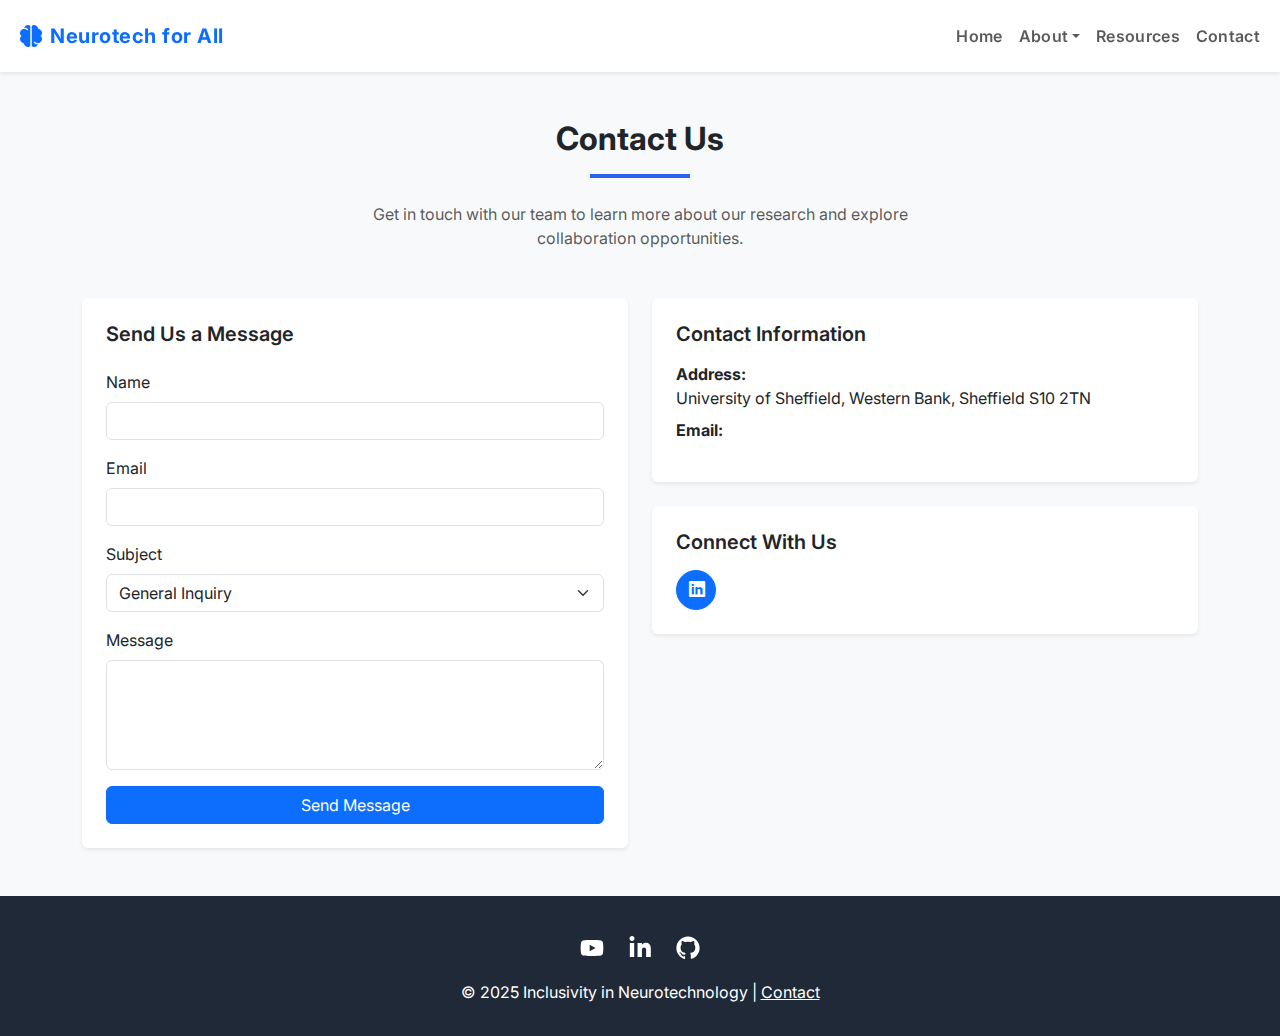
<file: contact.html>
<!DOCTYPE html>
<html lang="en">
<head>
  <!-- Meta Info -->
  <meta charset="UTF-8" />
  <meta name="viewport" content="width=device-width, initial-scale=1.0" />
  <title>Neurotech for All</title>

  <!-- Bootstrap CSS -->
  <link href="https://cdn.jsdelivr.net/npm/bootstrap@5.3.0/dist/css/bootstrap.min.css" rel="stylesheet">

  <!-- Google Fonts -->
  <link href="https://fonts.googleapis.com/css2?family=Inter:wght@400;600&display=swap" rel="stylesheet" />

  <!-- Bootstrap Icons -->
  <link href="https://cdn.jsdelivr.net/npm/bootstrap-icons@1.10.5/font/bootstrap-icons.css" rel="stylesheet">

  <!-- Font Awesome Icons -->
  <link rel="stylesheet" href="https://cdnjs.cloudflare.com/ajax/libs/font-awesome/6.4.0/css/all.min.css">

  <!-- Custom CSS -->
  <link rel="stylesheet" href="static/css/styles.css">

  <!-- Favicon -->
  <link rel="icon" type="image/png" href="static/images/brain.png">
</head>

<body>
  <!-- Main Navigation Bar -->
<nav class="navbar navbar-expand-lg bg-white shadow-sm py-3 sticky-top">
  <div class="container-fluid">

    <!-- Brand Logo and Name -->
    <a class="navbar-brand fw-bold text-primary d-flex align-items-center" href="index.html" style="font-size: 1.25rem; letter-spacing: 0.5px;">
      <img src="static/images/brain.png" alt="Brain icon" style="height: 1.4rem; margin-right: 0.5rem; margin-left: 0.5rem;">
      Neurotech for All
    </a>

    <!-- Mobile Menu Toggler -->
    <button class="navbar-toggler" type="button" data-bs-toggle="collapse" data-bs-target="#navbarNav"
      aria-controls="navbarNav" aria-expanded="false" aria-label="Toggle navigation">
      <span class="navbar-toggler-icon"></span>
    </button>

    <!-- Collapsible Navigation Links -->
    <div class="collapse navbar-collapse" id="navbarNav">
      <ul class="navbar-nav ms-auto fw-semibold" style="letter-spacing: 0.3px;">

        <!-- Home Link -->
        <li class="nav-item">
          <a class="nav-link" href="index.html">Home</a>
        </li>

        <!-- About Dropdown -->
        <li class="nav-item dropdown">
          <a class="nav-link dropdown-toggle" href="#" role="button" data-bs-toggle="dropdown">About</a>
          <ul class="dropdown-menu">
            <li><a class="dropdown-item" href="overview.html">Overview</a></li>
            <li><a class="dropdown-item" href="team.html">Team</a></li>
            <li><a class="dropdown-item" href="news.html">News</a></li>
          </ul>
        </li>

        <!-- Resources Link -->
        <li class="nav-item">
          <a class="nav-link" href="resources.html">Resources</a>
        </li>

        <!-- Contact Link -->
        <li class="nav-item">
          <a class="nav-link" href="contact.html">Contact</a>
        </li>

      </ul>
    </div>
  </div>
</nav>
  <main>
    
<!-- Contact Section -->
<section id="contact" class="py-5 bg-light">
  <div class="container">
    <div class="text-center mb-5">
      <h2 class="fw-bold mb-3">Contact Us</h2>
      <div class="mx-auto mb-4" style="width: 100px; height: 4px; background-color: #2563eb;"></div>
      <p class="text-muted mx-auto" style="max-width: 600px;">
        Get in touch with our team to learn more about our research and explore collaboration opportunities.
      </p>
    </div>

    <div class="row g-4">
      <!-- Form -->
      <div class="col-md-6">
        <div class="bg-white p-4 rounded shadow-sm">
          <h3 class="h5 fw-semibold mb-4">Send Us a Message</h3>
          <form action="https://formspree.io/f/mblyzddb" method="POST">
            <div class="mb-3">
              <label for="name" class="form-label">Name</label>
              <input type="text" id="name" name="name" class="form-control" required>
            </div>
            <div class="mb-3">
              <label for="email" class="form-label">Email</label>
              <input type="email" id="email" name="email" class="form-control" required>
            </div>
            <div class="mb-3">
              <label for="subject" class="form-label">Subject</label>
              <select id="subject" name="subject" class="form-select">
                <option value="General Inquiry">General Inquiry</option>
                <option value="Collaboration Opportunity">Collaboration Opportunity</option>
                <option value="Research Question">Research Question</option>
                <option value="Join the Network">Join the Network</option>
              </select>
            </div>
            <div class="mb-3">
              <label for="message" class="form-label">Message</label>
              <textarea id="message" name="message" rows="4" class="form-control" required></textarea>
            </div>
            <button type="submit" class="btn btn-primary w-100">Send Message</button>
          </form>

        </div>
      </div>

      <!-- Contact Info -->
      <div class="col-md-6">
        <div class="bg-white p-4 rounded shadow-sm mb-4">
          <h3 class="h5 fw-semibold mb-3">Contact Information</h3>
          <p class="mb-2"><strong>Address:</strong><br>University of Sheffield, Western Bank, Sheffield S10 2TN</p>
          <p><strong>Email:</strong><br></p>
        </div>

        <!-- Socials -->
        <div class="bg-white p-4 rounded shadow-sm">
          <h3 class="h5 fw-semibold mb-3">Connect With Us</h3>
          <a href="#" class="btn btn-primary rounded-circle" style="width: 40px; height: 40px;">
            <i class="bi bi-linkedin"></i>
          </a>
        </div>
      </div>
    </div>
  </div>
</section>

<script>
  const form = document.getElementById('contact-form');
  form.addEventListener('submit', async function (e) {
    e.preventDefault();

    const formData = new FormData(form);
    const response = await fetch(form.action, {
      method: 'POST',
      body: formData,
      headers: { Accept: 'application/json' }
    });

    if (response.ok) {
      form.reset();
      document.getElementById('form-success').classList.remove('d-none');
    } else {
      alert("There was a problem sending your message. Please try again.");
    }
  });
</script>


  </main>
  <!-- Footer -->
<footer class="site-footer">
  <!-- Social Icons Row -->
  <div style="display: flex; justify-content: center; gap: 1.5rem; margin-bottom: 1rem;">

    <!-- YouTube -->
    <a href="#" target="_blank" aria-label="YouTube" style="color: white; font-size: 1.5rem; transition: transform 0.3s;"
       onmouseover="this.style.transform='scale(1.2)'" onmouseout="this.style.transform='scale(1)'">
      <svg xmlns="http://www.w3.org/2000/svg" viewBox="0 0 576 512" width="24" height="24" fill="white">
        <path d="M549.7 124.1c-6.3-23.7-24.9-42.4-48.5-48.7C465.6 64 288 64 288 64S110.4 64 74.8 75.4c-23.6 6.3-42.2 25-48.5 48.7C16 160.8 16 256 16 256s0 95.2 10.3 131.9c6.3 23.7 24.9 42.4 48.5 48.7C110.4 448 288 448 288 448s177.6 0 213.2-11.4c23.6-6.3 42.2-25 48.5-48.7C560 351.2 560 256 560 256s0-95.2-10.3-131.9zM232 336V176l142 80-142 80z"/>
      </svg>
    </a>

    <!-- LinkedIn -->
    <a href="#" target="_blank" aria-label="LinkedIn" style="color: white; font-size: 1.5rem; transition: transform 0.3s;"
       onmouseover="this.style.transform='scale(1.2)'" onmouseout="this.style.transform='scale(1)'">
      <svg xmlns="http://www.w3.org/2000/svg" viewBox="0 0 448 512" width="24" height="24" fill="white">
        <path d="M100.28 448H7.4V148.9h92.88zM53.79 108.1C24.09 108.1 0 83.4 0 53.6 0 24.3 24.39 0 53.79 0s53.79 24.3 53.79 53.6c0 29.8-24.09 54.5-53.79 54.5zM447.9 448h-92.68V302.4c0-34.7-12.43-58.4-43.53-58.4-23.74 0-37.88 16-44.13 31.4-2.27 5.6-2.84 13.4-2.84 21.2V448h-92.78s1.25-270.4 0-298.1h92.78v42.2c12.31-19 34.33-46.2 83.56-46.2 61 0 106.72 39.8 106.72 125.2V448z"/>
      </svg>
    </a>

    <!-- GitHub -->
    <a href="#" target="_blank" aria-label="GitHub" style="color: white; font-size: 1.5rem; transition: transform 0.3s;"
       onmouseover="this.style.transform='scale(1.2)'" onmouseout="this.style.transform='scale(1)'">
      <svg xmlns="http://www.w3.org/2000/svg" viewBox="0 0 496 512" width="24" height="24" fill="white">
        <path d="M165.9 397.4c0 2-2.3 3.6-5.2 3.6-2.9 0-5.2-1.6-5.2-3.6 0-2 2.3-3.6 5.2-3.6 2.9 0 5.2 1.6 5.2 3.6zm-32.5-3.2c-.7 2.1.9 4.3 3.7 5 2.8.7 5.8-.2 6.5-2.3.7-2.1-.9-4.3-3.7-5-2.8-.7-5.8.2-6.5 2.3zm44.8 0c-.7 2.1.9 4.3 3.7 5 2.8.7 5.8-.2 6.5-2.3.7-2.1-.9-4.3-3.7-5-2.8-.7-5.8.2-6.5 2.3zM248 8C111 8 0 119 0 256c0 109.1 70.7 201.5 169 234 12.3 2.3 16.8-5.3 16.8-11.8 0-5.8-.2-25.1-.3-45.5-68.7 14.9-83.3-33.1-83.3-33.1-11.2-28.4-27.4-36-27.4-36-22.4-15.3 1.7-15 1.7-15 24.8 1.7 37.8 25.5 37.8 25.5 22 37.6 57.8 26.7 71.9 20.4 2.2-15.9 8.6-26.7 15.6-32.8-54.8-6.2-112.5-27.4-112.5-122 0-27 9.6-49 25.4-66.3-2.6-6.2-11-31.3 2.4-65.2 0 0 20.7-6.6 67.8 25.2 19.7-5.5 40.9-8.2 62-8.3 21 .1 42.3 2.8 62 8.3 47.1-31.8 67.7-25.2 67.7-25.2 13.4 33.9 5 59 2.4 65.2 15.8 17.3 25.3 39.3 25.3 66.3 0 94.9-57.8 115.7-112.8 121.8 8.8 7.6 16.6 22.6 16.6 45.6 0 32.9-.3 59.4-.3 67.5 0 6.6 4.5 14.2 16.9 11.8C425.3 457.5 496 365.1 496 256 496 119 385 8 248 8z"/>
      </svg>
    </a>
  </div>

  <!-- Copyright and Links -->
  <div style="margin-top: 1rem;">
    &copy; 2025 Inclusivity in Neurotechnology |
    <a href="contact.html" style="color:white;">Contact</a>
  </div>
</footer>

  <!-- Bootstrap JS Bundle (includes Popper.js for dropdowns) -->
  <script src="https://cdn.jsdelivr.net/npm/bootstrap@5.3.0/dist/js/bootstrap.bundle.min.js"></script>
</body>
</html>
</file>
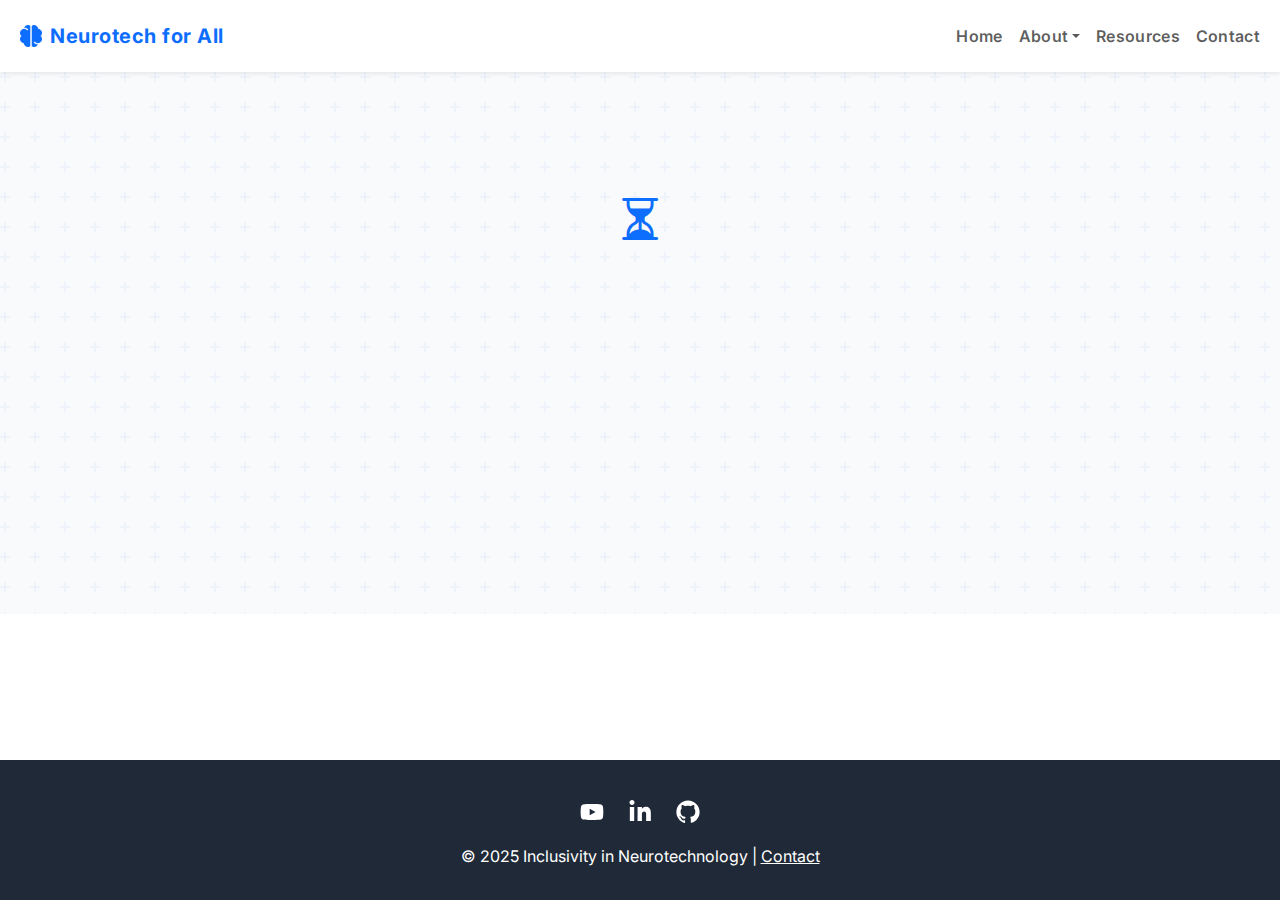
<file: news.html>
<!DOCTYPE html>
<html lang="en">
<head>
  <!-- Meta Info -->
  <meta charset="UTF-8" />
  <meta name="viewport" content="width=device-width, initial-scale=1.0" />
  <title>Neurotech for All</title>

  <!-- Bootstrap CSS -->
  <link href="https://cdn.jsdelivr.net/npm/bootstrap@5.3.0/dist/css/bootstrap.min.css" rel="stylesheet">

  <!-- Google Fonts -->
  <link href="https://fonts.googleapis.com/css2?family=Inter:wght@400;600&display=swap" rel="stylesheet" />

  <!-- Bootstrap Icons -->
  <link href="https://cdn.jsdelivr.net/npm/bootstrap-icons@1.10.5/font/bootstrap-icons.css" rel="stylesheet">

  <!-- Font Awesome Icons -->
  <link rel="stylesheet" href="https://cdnjs.cloudflare.com/ajax/libs/font-awesome/6.4.0/css/all.min.css">

  <!-- Custom CSS -->
  <link rel="stylesheet" href="static/css/styles.css">

  <!-- Favicon -->
  <link rel="icon" type="image/png" href="static/images/brain.png">
</head>

<body>
  <!-- Main Navigation Bar -->
<nav class="navbar navbar-expand-lg bg-white shadow-sm py-3 sticky-top">
  <div class="container-fluid">

    <!-- Brand Logo and Name -->
    <a class="navbar-brand fw-bold text-primary d-flex align-items-center" href="index.html" style="font-size: 1.25rem; letter-spacing: 0.5px;">
      <img src="static/images/brain.png" alt="Brain icon" style="height: 1.4rem; margin-right: 0.5rem; margin-left: 0.5rem;">
      Neurotech for All
    </a>

    <!-- Mobile Menu Toggler -->
    <button class="navbar-toggler" type="button" data-bs-toggle="collapse" data-bs-target="#navbarNav"
      aria-controls="navbarNav" aria-expanded="false" aria-label="Toggle navigation">
      <span class="navbar-toggler-icon"></span>
    </button>

    <!-- Collapsible Navigation Links -->
    <div class="collapse navbar-collapse" id="navbarNav">
      <ul class="navbar-nav ms-auto fw-semibold" style="letter-spacing: 0.3px;">

        <!-- Home Link -->
        <li class="nav-item">
          <a class="nav-link" href="index.html">Home</a>
        </li>

        <!-- About Dropdown -->
        <li class="nav-item dropdown">
          <a class="nav-link dropdown-toggle" href="#" role="button" data-bs-toggle="dropdown">About</a>
          <ul class="dropdown-menu">
            <li><a class="dropdown-item" href="overview.html">Overview</a></li>
            <li><a class="dropdown-item" href="team.html">Team</a></li>
            <li><a class="dropdown-item" href="news.html">News</a></li>
          </ul>
        </li>

        <!-- Resources Link -->
        <li class="nav-item">
          <a class="nav-link" href="resources.html">Resources</a>
        </li>

        <!-- Contact Link -->
        <li class="nav-item">
          <a class="nav-link" href="contact.html">Contact</a>
        </li>

      </ul>
    </div>
  </div>
</nav>
  <main>
    
<!-- Coming Soon Section -->
<section class="hero-section text-center d-flex align-items-center min-vh-75">
  <div class="container py-5">
    <div class="row justify-content-center">
      <div class="col-lg-8">
        <div class="mb-4">
        <i class="bi bi-hourglass-split text-primary" style="font-size: 3rem;"></i>
        </div>
        <h1 class="fw-bold mb-4 animate">Page Coming Soon</h1>
        <p class="lead text-muted animate">
          We're working on something exciting. This page will be available shortly. Stay tuned for updates!
        </p>


        <a href="index.html" class="btn btn-outline-primary mt-4 btn-join animate">
          Return to Homepage
        </a>
      </div>
    </div>
  </div>
</section>

  </main>
  <!-- Footer -->
<footer class="site-footer">
  <!-- Social Icons Row -->
  <div style="display: flex; justify-content: center; gap: 1.5rem; margin-bottom: 1rem;">

    <!-- YouTube -->
    <a href="#" target="_blank" aria-label="YouTube" style="color: white; font-size: 1.5rem; transition: transform 0.3s;"
       onmouseover="this.style.transform='scale(1.2)'" onmouseout="this.style.transform='scale(1)'">
      <svg xmlns="http://www.w3.org/2000/svg" viewBox="0 0 576 512" width="24" height="24" fill="white">
        <path d="M549.7 124.1c-6.3-23.7-24.9-42.4-48.5-48.7C465.6 64 288 64 288 64S110.4 64 74.8 75.4c-23.6 6.3-42.2 25-48.5 48.7C16 160.8 16 256 16 256s0 95.2 10.3 131.9c6.3 23.7 24.9 42.4 48.5 48.7C110.4 448 288 448 288 448s177.6 0 213.2-11.4c23.6-6.3 42.2-25 48.5-48.7C560 351.2 560 256 560 256s0-95.2-10.3-131.9zM232 336V176l142 80-142 80z"/>
      </svg>
    </a>

    <!-- LinkedIn -->
    <a href="#" target="_blank" aria-label="LinkedIn" style="color: white; font-size: 1.5rem; transition: transform 0.3s;"
       onmouseover="this.style.transform='scale(1.2)'" onmouseout="this.style.transform='scale(1)'">
      <svg xmlns="http://www.w3.org/2000/svg" viewBox="0 0 448 512" width="24" height="24" fill="white">
        <path d="M100.28 448H7.4V148.9h92.88zM53.79 108.1C24.09 108.1 0 83.4 0 53.6 0 24.3 24.39 0 53.79 0s53.79 24.3 53.79 53.6c0 29.8-24.09 54.5-53.79 54.5zM447.9 448h-92.68V302.4c0-34.7-12.43-58.4-43.53-58.4-23.74 0-37.88 16-44.13 31.4-2.27 5.6-2.84 13.4-2.84 21.2V448h-92.78s1.25-270.4 0-298.1h92.78v42.2c12.31-19 34.33-46.2 83.56-46.2 61 0 106.72 39.8 106.72 125.2V448z"/>
      </svg>
    </a>

    <!-- GitHub -->
    <a href="#" target="_blank" aria-label="GitHub" style="color: white; font-size: 1.5rem; transition: transform 0.3s;"
       onmouseover="this.style.transform='scale(1.2)'" onmouseout="this.style.transform='scale(1)'">
      <svg xmlns="http://www.w3.org/2000/svg" viewBox="0 0 496 512" width="24" height="24" fill="white">
        <path d="M165.9 397.4c0 2-2.3 3.6-5.2 3.6-2.9 0-5.2-1.6-5.2-3.6 0-2 2.3-3.6 5.2-3.6 2.9 0 5.2 1.6 5.2 3.6zm-32.5-3.2c-.7 2.1.9 4.3 3.7 5 2.8.7 5.8-.2 6.5-2.3.7-2.1-.9-4.3-3.7-5-2.8-.7-5.8.2-6.5 2.3zm44.8 0c-.7 2.1.9 4.3 3.7 5 2.8.7 5.8-.2 6.5-2.3.7-2.1-.9-4.3-3.7-5-2.8-.7-5.8.2-6.5 2.3zM248 8C111 8 0 119 0 256c0 109.1 70.7 201.5 169 234 12.3 2.3 16.8-5.3 16.8-11.8 0-5.8-.2-25.1-.3-45.5-68.7 14.9-83.3-33.1-83.3-33.1-11.2-28.4-27.4-36-27.4-36-22.4-15.3 1.7-15 1.7-15 24.8 1.7 37.8 25.5 37.8 25.5 22 37.6 57.8 26.7 71.9 20.4 2.2-15.9 8.6-26.7 15.6-32.8-54.8-6.2-112.5-27.4-112.5-122 0-27 9.6-49 25.4-66.3-2.6-6.2-11-31.3 2.4-65.2 0 0 20.7-6.6 67.8 25.2 19.7-5.5 40.9-8.2 62-8.3 21 .1 42.3 2.8 62 8.3 47.1-31.8 67.7-25.2 67.7-25.2 13.4 33.9 5 59 2.4 65.2 15.8 17.3 25.3 39.3 25.3 66.3 0 94.9-57.8 115.7-112.8 121.8 8.8 7.6 16.6 22.6 16.6 45.6 0 32.9-.3 59.4-.3 67.5 0 6.6 4.5 14.2 16.9 11.8C425.3 457.5 496 365.1 496 256 496 119 385 8 248 8z"/>
      </svg>
    </a>
  </div>

  <!-- Copyright and Links -->
  <div style="margin-top: 1rem;">
    &copy; 2025 Inclusivity in Neurotechnology |
    <a href="contact.html" style="color:white;">Contact</a>
  </div>
</footer>

  <!-- Bootstrap JS Bundle (includes Popper.js for dropdowns) -->
  <script src="https://cdn.jsdelivr.net/npm/bootstrap@5.3.0/dist/js/bootstrap.bundle.min.js"></script>
</body>
</html>
</file>
<file: static/css/styles.css>
/* ===========================================
   GLOBAL BASE STYLES
=========================================== */

/* Smooth transitions across elements */
* {
  transition: all 0.3s ease-in-out;
}

/* Page base styles */
body {
  font-family: 'Inter', sans-serif;
  background: #ffffff;
  margin: 0;
  padding: 0;
  display: flex;
  flex-direction: column;
  min-height: 100vh;
}

html, body {              /* let body fill the viewport */
  height: 100%;
}

main {                    /* grow to take remaining space */
  flex: 1 0 auto;
}



/* ===========================================
   HERO SECTION STYLES
=========================================== */

.hero-section {
  background-color: #f9fafb;
  background-image: url("data:image/svg+xml,%3Csvg width='60' height='60' viewBox='0 0 60 60' xmlns='http://www.w3.org/2000/svg'%3E%3Cg fill='none' fill-rule='evenodd'%3E%3Cg fill='%232563eb' fill-opacity='0.05'%3E%3Cpath d='M36 34v-4h-2v4h-4v2h4v4h2v-4h4v-2h-4zm0-30V0h-2v4h-4v2h4v4h2V6h4V4h-4zM6 34v-4H4v4H0v2h4v4h2v-4h4v-2H6zM6 4V0H4v4H0v2h4v4h2V6h4V4H6z'/%3E%3C/g%3E%3C/g%3E%3C/svg%3E");
  padding-top: 4rem;
  padding-bottom: 4rem;
}

.hero-section h1 {
  font-size: 3rem;
  line-height: 1;
}
/* Don't think it is needed
.hero-section p {
  font-size: 1.3rem;
  line-height: 1.25;
  max-width: 500px;
  color: #4b5563;
  margin-bottom: 2rem;
}
*/
.hero-section .btn {
  padding: 0.75rem 1.5rem;
  font-size: 1rem;
}


/* JOIN OUR NETWORK button */
.btn-join {
  background-color: transparent;
  border: 1px solid #1d4ed8;
  color: #1d4ed8;
}

.btn-join:hover {
  background-color: rgba(37, 99, 235, 0.1);
  color: #1d4ed8;
}

.btn-join:active,
.btn-join:focus,
.btn-join:focus:active {
  background-color: rgba(37, 99, 235, 0.1) !important;
  color: #1d4ed8 !important;
  border-color: #1d4ed8 !important;
  box-shadow: none !important;
}


/* Hero animations */
@keyframes fadeInUp {
  from {
    opacity: 0;
    transform: translateY(30px);
  }
  to {
    opacity: 1;
    transform: translateY(0);
  }
}

.hero-section .animate {
  opacity: 0;
  animation: fadeInUp 1s ease forwards;
}

.hero-section .animate:nth-child(1) { animation-delay: 0.1s; }
.hero-section .animate:nth-child(2) { animation-delay: 0.3s; }
.hero-section .animate:nth-child(3) { animation-delay: 0.5s; }
.hero-section .animate:nth-child(4) { animation-delay: 0.7s; }

/* ===========================================
   ABOUT SECTION
=========================================== */

.card-bg {
  background-color: #eff6ff;
}


/* ===========================================
   RESEARCH CARD DESIGN
=========================================== */

.theme-card {
  border: none;
  border-radius: 0.75rem;
  background-color: #ffffff;
  transition: transform 0.3s ease, box-shadow 0.3s ease;
}


.theme-card-top {
  height: 6px;
  background-color: #0d6efd;
  border-top-left-radius: 0.75rem;
  border-top-right-radius: 0.75rem;
}

a.learn-more {
  font-weight: 600;
  text-decoration: none;
}

a.learn-more:hover {
  color: #0a58ca;
  text-decoration: none;
}


/* ===========================================
   COLLABORATORS SECTION
=========================================== */

.collab-logo-card {
  background-color: #ffffff;
  height: 120px;
  display: flex;
  justify-content: center;
  align-items: center;
  border: 1px solid #e0e0e0;
  transition: all 0.3s ease-in-out;
}

.collab-logo-card:hover {
  box-shadow: 0 8px 20px rgba(0, 0, 0, 0.08);
  transform: translateY(-3px);
}

.collab-logo-card img {
  max-height: 60px;
  max-width: 100%;
  object-fit: contain;
}


/* ===========================================
   FOOTER
=========================================== */

.site-footer {
  background-color: #1f2937;
  color: white;
  text-align: center;
  padding: 2rem 1rem;
  flex-shrink: 0;
  margin-top: auto;       /* optional; keeps legacy browsers happy */
  }

}

.site-footer a {
  color: white;
  text-decoration: underline;
}

.site-footer a:hover {
  color: #cbd5e1;
}

/* ===========================================
  NEWS PAGE
========================================== */
.news-section {
  padding: 4rem 1rem;
  text-align: center;
}
.news-section h5 {
  color: #0d6efd;
  font-weight: 600;
  text-transform: uppercase;
}
.news-section h2 {
  font-weight: 700;
  margin-bottom: 1rem;
}
.news-section .divider {
  width: 60px;
  height: 4px;
  background-color: #0d6efd;
  margin: 0.5rem auto 2rem auto;
}
.news-card {
  border: none;
  transition: transform 0.3s ease, box-shadow 0.3s ease;
}
.news-card:hover {
  transform: translateY(-5px);
  box-shadow: 0 8px 16px rgba(0, 0, 0, 0.1);
}
.news-card img {
  border-top-left-radius: 0.5rem;
  border-top-right-radius: 0.5rem;
}
.news-card .card-body {
  text-align: left;
}
.news-card .card-title {
  font-weight: 600;
  text-transform: uppercase;
}
.news-card .card-meta {
  font-size: 0.85rem;
  color: #6c757d;
}
.news-card .card-text {
  font-size: 0.95rem;
  color: #4b5563;
}
.read-more {
  font-weight: 600;
  font-size: 0.9rem;
  color: #000;
  text-decoration: none;
}
.read-more:hover {
  color: #1d4ed8;
}

/* ===========================================
   ABOUT PAGE
=========================================== */

.theme-card {
  transition: transform 0.3s ease, box-shadow 0.3s ease;
}
.theme-card:hover {
  box-shadow: 0 10px 20px rgba(0, 0, 0, 0.1);
}
.hero-section.hero-alt {
  background: linear-gradient(to right, #f9fafb, #ffffff);
  padding-top: 5rem;
  padding-bottom: 5rem;
}
.hero-section.hero-alt h1 {
  font-size: 2.75rem;
}
.hero-section.hero-alt p {
  font-size: 1.25rem;
  max-width: 600px;
  margin-left: auto;
  margin-right: auto;
}

/* ===========================================
   RESPONSIVE ADJUSTMENTS
=========================================== */

/* Tablet and down */
@media (max-width: 768px) {
  .hero-section h1 {
    font-size: 2.2rem;
  }

  .hero-section p {
    font-size: 1.2rem;
  }

  .hero-section .btn {
    font-size: 1rem;
    padding: 0.6rem 1.2rem;
  }

  .hero-section .text-md-start {
    text-align: left !important;
  }
}

/* Mobile (≤576px) */
@media (max-width: 576px) {
  .hero-section {
    padding-top: 3rem;
    padding-bottom: 3rem;
  }

  .hero-section .container {
    padding-left: 1.5rem;
    padding-right: 1.5rem;
  }

  .hero-section h1 {
    font-size: 2.2rem;
    line-height: 1.2;
  }

  .hero-section p {
    font-size: 1.2rem;
    line-height: 1.4;
    max-width: 100%;
  }

  .hero-section .btn {
    font-size: 0.9rem;
  }

  .hero-section img {
    max-width: 100%;
    height: auto;
    margin-top: 2rem;
  }
}
</file>
